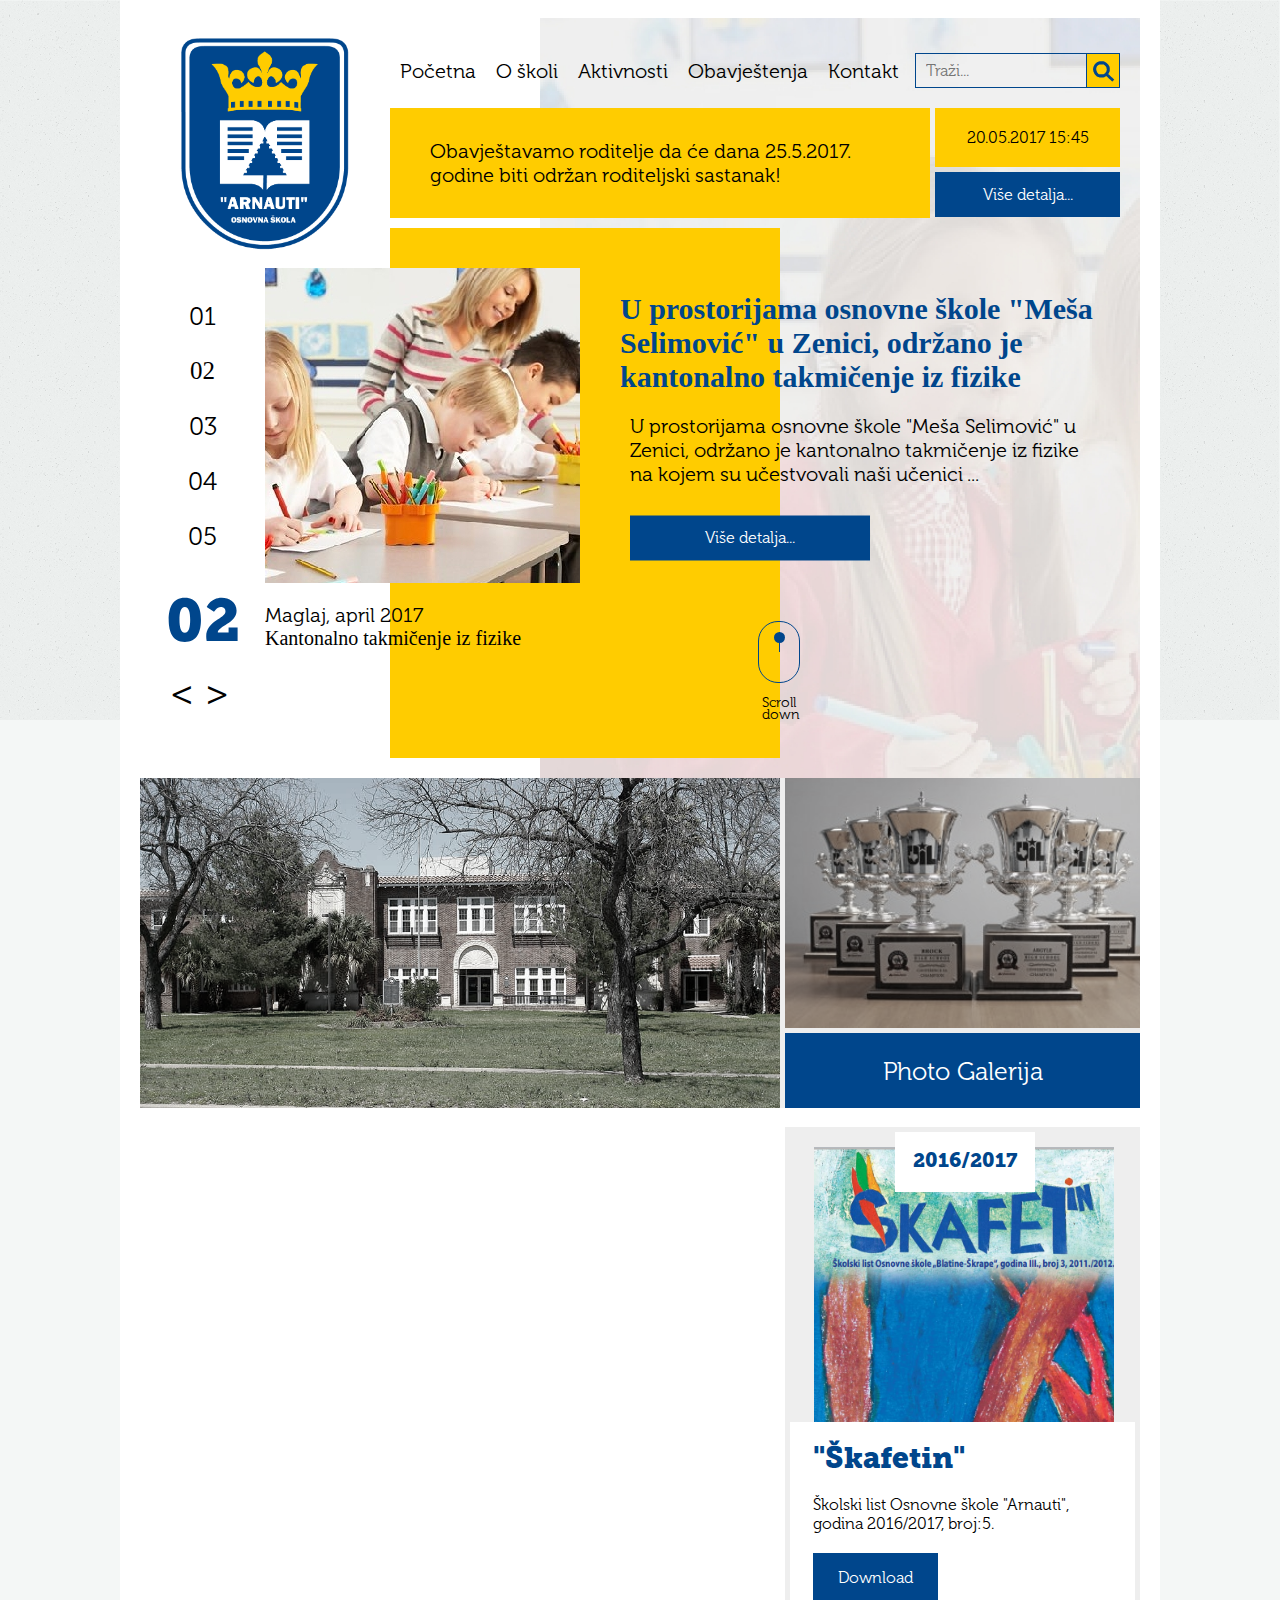
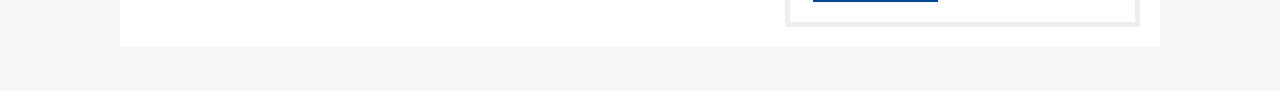
<file: index.html>
<!DOCTYPE html>

<!-- designed by Venad Brkić: venadb@hotmail.com -->
<!-- Oficijenlna web stranica osnovne škole "Arnauti" u Arnautima -->

<html lang="hr">
	<head>
		<meta charset="UTF-8">
		<title>Osnovna škola "Arnauti"</title>
		
		<link rel="stylesheet" href="css/glavni.css">
	</head>
	<body>
		<div class="okvir">
			<div class="sekcija-jedan">
				<!------- PODSEKCIJA-JEDAN ------->
				<div class="podsekcija-jedan">
					<div class="logo"> </div>
					
					<div class="navigacija-box">
						<nav>
							<ul>
								<a href="#"><li><div class="va">Početna </div></li></a>
								<a href="#"><li><div class="va">O školi </div></li></a>
								<a href="#"><li><div class="va">Aktivnosti </div></li></a>
								<a href="#"><li><div class="va">Obavještenja</div></li></a>
								<a href="#"><li><div class="va">Kontakt</div></li></a>
							</ul>
						</nav>
						<div class="trazilica">
							<div class="va">
							<form>
								<input type="text" name="search" placeholder="Traži...">
							</form>
							</div>
							
						</div>
					</div><!-- kraj navigacija-box -->
					
					<div class="obavjestenja-box">
						<div class="a1">
							<div class="a1a"></div>	
							<div class="a1b">
								<div class="va"> 
									Obavještavamo roditelje da će dana 25.5.2017. godine biti održan roditeljski sastanak!
								</div>
							</div>
							<div class="a1c">
								<div class="a1c1">
									<div class="va">
										
										20.05.2017 15:45
									</div>
								</div>
								<a href="#">
									<div class="a1c2">
										<div class="va">
											Više detalja...
										</div>
									</div>
								</a>
							</div>
						</div>
						
					</div><!--kraj obavjestenja-box -->
				</div><!-- podsekcija-jedan -->
				<!------- PODSEKCIJA-DVA --------->
				<div class="podsekcija-dva">
				
					<div class="pd-gornji-box">
						<div class="navigacija-brojevi">
							<ul>
								<a href="#"> <li><div class="va">01</div></li></a>
								<a href="#"> <li><div class="va bo">02</div></li></a>
								<a href="#"> <li><div class="va">03</div></li></a>
								<a href="#"> <li><div class="va">04</div></li></a>
								<a href="#"> <li><div class="va">05</div></li></a>
								
							</ul>
						</div>
						<div class="slika-slide"><img src="slike/djeca.jpg"></div>
						<div class="tekst-slide">
							<div class="va">
							<a href="#"><h1 class="bo"> U prostorijama osnovne škole "Meša Selimović" u Zenici, održano je kantonalno takmičenje iz fizike</h1></a>
							<p>U prostorijama osnovne škole "Meša Selimović" u Zenici, održano je kantonalno takmičenje iz fizike na kojem su učestvovali naši učenici ...</p>
							<a href="#"><div class="vise-akt"><div class="va">Više detalja...</div></div></a>
							</div>
							
						</div>
					</div> <!--kraj pd-gornji-box -->
					
					<div class="pd-donji-box">
						<div class="lijevi-box-slide">
							<div class="veliki-broj">
								<div class="broj-slide"><div class="va">02</div></div>
								<div class="tekst-ispod-slide">
									<div class="va">
										<p>Maglaj, april 2017</p>
										<p class="bo">Kantonalno takmičenje iz fizike</p>
									</div>
								</div>
							</div>
							<div class="strelice-navigacija"> &lt &gt  </div>
						</div> 
						<div class="desni-box-slide">
							<div class='icon-scroll'>
								<div class="loptica"></div>
								<div class="linija-loptica"></div>
								<p class="scroll">Scroll down</p>
							<div/>
						</div>
					</div> <!-- kraj pd-donji-box -->
					
				</div> <!-- kraj podsekcija-dva -->
			</div> <!-- kraj sekcija-jedan -->
			<div class="sekcija-dva">
				<div class="ph-1"></div>
				<div class="ph-2">
					<div class="ph-2a"></div>
					<div class="ph-2b"><div class="va">Photo Galerija</div></div>
				</div>
			</div><!-- kraj sekcija-dva-->
			<div class="sekcija-tri">
				<div class="s3-2"></div>
				<div class="s3-1">
					<div class="s3-1a"></div>
					<div class="s3-1b">
						<div class="s3-1b-naslov"> "Škafetin" </div>
						<div class="s3-1b-text">Školski list Osnovne škole "Arnauti", godina 2016/2017, broj:5.</div>
						<div class="s3-1b-download">Download</div>
					</div>
					<div class="s3-1c"><div class="va">2016/2017</div></div>
				</div>
				
			</div><!-- kraj sekcija-tri -->
			
		</div> <!-- kraj okvir -->
	</body>
</html>
</file>
<file: css/glavni.css>
/*
	Oficijelna web stranica, osnovne �kole "Arnauti" u Arnautima
	Dizajn i development: Venad Brki�, venadb@hotmail.com
*/

/*
	BOJE: 
		�UTA: #FC0
	   PLAVA: #00468C
*/

@font-face { font-family: Gfont;src: url("../fonts/MSR.otf");}
@font-face { font-family: Vfont;src: url("../fonts/MSV.otf");}
a{text-decoration:none; color:inherit;}
*{margin:0px; padding:0px; font-size:16px; font-family:Gfont;}
.va{position:relative;top:50%;transform: translateY(-50%);}
.bo{font-family:"Museo Slab 700";}

body{
	background-image: url("../slike/texture.png");
	background-size:100%;
	background-repeat:no-repeat;
	background-color: #f4f7f6;
	background-attachment:fixed;
}

.okvir{
	width:1040px;
	margin:auto;
	/*background-image:url("../slike/navbck.jpg");
	background-position:5px -10px;
	background-size:cover;*/
	height:auto;
}

.sekcija-jedan{
	width: 1000px;
	height:760px;
	display:inline-block;
	background-image: url("../slike/bck.jpg");
	background-color:#fff;
	background-size:63%;
	background-repeat:no-repeat;
	background-position: 400px 0px;
	border-right: 20px solid #fff;
	border-top: 18px solid #fff;
	border-left: 20px solid #fff;
	animation: bckz linear 30s infinite;
}
@keyframes bckz{
				0%{background-size:63%;}
				50% {background-size:73%;}
				100%{background-size:63%;}
			}
/* ------------- PODSEKCIJA-JEDAN ----------- */
.podsekcija-jedan{
	width:1000px;
	height:230px;
	padding-top:20px;
	display:block;
	float:left;
}
.logo{
	width:250px;
	height:230px;
	text-align:center;
	display:inline-block;
	float:left;
	background-image:url(../slike/logo.png);
	background-size: 168px auto;
	background-repeat:no-repeat;
	background-position:center 0px;
}
.navigacija-box{
	width:750px;
	height:60px;
	display:inline-block;
	float:left;
}
	nav ul{
		list-style-type:none;
		text-align:center;
		margin-top: 15px;
		
	}
	nav ul li{
		display:inline-block;
		float:left;
		width:auto;
		padding:0px 10px 0px 10px;
		height:35px;
	}
	nav ul li:hover{
		border-bottom:10px solid #FC0;
	}
	nav ul li .va{font-size:20px;}
	.trazilica{
		height:60px;
		width:205px;
		display:inline-block;
		float:right;
		margin-right:20px;
		text-align:right;
	}
	
	input[type=text] {
    width: 205px;
	height:35px;
    box-sizing: border-box;
	background-image: url('../slike/trazilica.png');
    background-position: 170px 0px; 
    background-repeat: no-repeat;
    border: 1px solid #00468C;
    background-color: transparent;
    padding: 10px 35px 10px 10px;
    -webkit-transition: width 0.4s ease-in-out;
    transition: width 0.4s ease-in-out;
	margin-bottom:25px;
	}
	
.obavjestenja-box{
	width:750px;
	height:170px;
	display:inline-block;
	float:left;
}
	.a1{
		display:block;
		float:left;
		width:740px;
		height: 110px;
		margin:10px 10px 10px 0px;
		
	}
	/*.a1a{
		display:inline-block;
		float:left;
		width:70px;
		height:70px;
		padding:20px;
		background-color:#FC0;
		background-image:url("../slike/zvono.png");
		background-position:center;
		background-repeat:no-repeat;
		background-size:50px 50px;
		
	}
	*/
	.a1b{
		width:460px;
		height:90px;
		padding:10px 40px 10px 40px;
		display:inline-block;
		float:left;
		background-color:#FC0;
		}
		.a1b > .va{
			font-size:20px;
		}
	.a1c{
		width:185px;
		height:110px;
		display:inline-block;
		float:left;
		margin-left:5px;
	}
	.a1c1, .a1c2{
		width:185px;
		height:58.5px;
		display:inline-block;
		float:left;
		background-color:#FC0;
		text-align:center;
	}
	.a1c2{
		background-color:#00468C;
		height:45px;
		margin-top:5px;
		color:#fff;
		text-align:center;
	}
		.a1c2:hover{
			background-color:#fff;
			color:#00468C;
		}
/* ------------- PODSEKCIJA-DVA ------------- */

.podsekcija-dva {
	width:1000px;
	height:530px;
	display:block;
	float:left;
	margin-top: -40px;
	background-image:url("../slike/zutabck.jpg");
	background-repeat:no-repeat;
	background-position:250px;
	background-size: 390px 530px;
}
.pd-gornji-box {
	width:1000px;
	height:315px;
	margin-top:40px;
	display:block;
	float:left;
}

			.navigacija-brojevi, .slika-slide {
				display:inline-block;
				float:left;
				width:125px;
				height:315px;
			}
					.navigacija-brojevi ul {
						list-style-type:none;
						margin: 20px;
					}
					.navigacija-brojevi ul li{
						display:inline-block;
						float:left;
						width:85px;
						height:55px;
						text-align:center;
					} 
					.navigacija-brojevi ul li .va{
						font-size:25px;
					}
					
					.navigacija-brojevi ul li:hover{
						background-color:#00468C;
						color:#fff;
					}
					
					
			.slika-slide {
				width:315px;
				overflow:hidden;
			}
			.slika-slide img{
				height:100%;
				width:100%;
			}
			
			
			.tekst-slide {
				display:inline-block;
				float:left;
				height:315px;
				width:560px
			}
					.tekst-slide > .va > a > h1 {
						font-size:30px;
						padding: 0px 40px 20px 40px;
						color:#00468C;	
					}
					.tekst-slide > .va > a > h1:hover {
						color:#fff;
					}
					.tekst-slide > .va > p {
						font-size:20px;
						padding-left: 50px;
						padding-right:40px;
					}


.pd-donji-box {
	width:1000px;
	height:175px;
	display:block;
	float:left;
}
		.lijevi-box-slide{
			height:172px;
			width:640px;
			display:inline-block;
			float:left;

		}
					.veliki-broj, .strelice-navigacija{
						display:inline-block;
						float:left;
						width:640px;
						height:86px;
					}
							.broj-slide{
								width:125px;
								height:86px;
								display:inline-block;
								float:left;
								text-align:center;
								
							}
							.broj-slide > .va {
								font-size:60px;
								font-family:Vfont;
								color:#00468C;
							}
							.tekst-ispod-slide{
								width:495px;
								display:inline-block;
								padding-right:20px;
								float:left;
								height:86px;
							}
							.tekst-ispod-slide > .va > p {
								font-size:20px;
							}
							.strelice-navigacija {
								padding-left:30px;
								font-size:40px;
							}
					
		.desni-box-slide{
			height:172px;
			width:360px;
			display:inline-block;
			float:left;	
		}
				.vise-akt{
					width:240px;
					margin:30px 60px 20px 50px;
					background-color:#00468C;
					color:#fff;
					height:45px;
					text-align:center;
				}
				.vise-akt:hover{
					background-color:#fff;
					color:#00468C;
				}

	.icon-scroll{
		position:relative;
		left:-22px;
		top:22%;
		border: 1px solid #00468C;
		border-radius: 20px;
		width:40px;
		height:60px;
	}
	.loptica{
		position:absolute;
		left:15px;
		top:10px;
		display:block;
		width:11px;
		height:11px;
		background-color:#00468C;
		border-radius: 100%;
		z-index:100;
		animation: loptica linear 1.5s infinite;
	}
	@keyframes loptica{
				0%{top:10px;opacity:1;}
				100%{top:25px;opacity:0;}
			}
	.linija-loptica{
		position:absolute;
		width:1px;
		height:20px;
		border-right:1px solid #00468C;
		left:19px;
		top:10px;
		z-index:99;
	}
	.scroll{
		position:absolute;
		line-height:.9em;
		margin-left:3px;
		margin-top:75px;
		font-size:14px;
	}

/* SEKCIJA DVA ---------- */
.sekcija-dva{
	width:1000px;
	height:330px;
	display:inline-block;
	border-right: 20px solid #fff;
	border-left: 20px solid #fff;
	margin-top:20px;
	margin-left:-20px;
	border-bottom: 20px solid #fff;
	background-color:#eee;
}
.ph-1{
	width:640px;
	height:330px;
	display:inline-block;
	float:left;
	background-image:url("../slike/ph-1.jpg");
	background-repeat:no-repeat;
	background-size:cover;
	filter: grayscale(80%);
}
.ph-1:hover, .ph-2a:hover{
	filter: grayscale(0%);
}

.ph-2{
	width:360px;
	height:330px;
	display:inline-block;
	float:left;
}
.ph-2a{
	background-color:#eee;
	width:355px;
	height:250px;
	display:inline-block;
	float:left;
	overflow:hidden;
	background-image:url("../slike/ph-2.jpg");
	background-repeat:no-repeat;
	background-size:cover;
	filter: grayscale(80%);
	margin:0 0 0 5px;
}
.ph-2b{
	background-color:#00468C;
	margin:5px 0 0 5px;
	width:355px;
	height:75px;
	display:inline-block;
	float:left;
	text-align:center;
	overflow:hidden;
}
.ph-2b .va{
	font-size:25px;
	font-family:Gfont;
	color:#fff;
}
/* SEKCIJA TRI ---------- */
.sekcija-tri{
	width:1000px;
	height:500px;
	display:inline-block;
	border-right: 20px solid #fff;
	border-left: 20px solid #fff;
	margin-left:-20px;
	border-bottom: 20px solid #fff;
	margin-bottom:40px;
	background-color:#fff;
	margin-top:-5px;
}
.s3-2{
	background-color:#fff;
	width:640px;
	height:500px;
	display:inline-block;
	float:left;
}
.s3-1{
	background-color:#eee;
	width:355px;
	height:500px;
	display:inline-block;
	float:left;
	position:relative;
	margin-left:5px;
}
.s3-1a{
	position:absolute;
	width:300px;
	height:455px;
	left:29px;
	bottom:25px;
	background-color:red;
	background-image:url("../slike/list.png");
	background-repeat:no-repeat;
	background-size:cover;
	z-index:1;
}
.s3-1b{
	position:absolute;
	width:345px;
	height:200px;
	left:5px;
	bottom:5px;
	z-index:2;
	background-color:#fff;
}
.s3-1b-naslov{
	width:285px;
	font-size:30px;
	font-family:Vfont;
	margin:20px 20px 16px 23px;
	color:#00468C;
}
.s3-1b-text{
	width:285px;
	margin:0px 20px 20px 23px;
}
.s3-1b-download{
	display:inline-block;
	background-color:#00468C;
	padding:15px 25px;
	color:#fff;
	margin-left:23px;
}
.s3-1c{
	position:absolute;
	width:140px;
	height:60px;
	left:110px;
	top:5px;
	z-index:2;
	background-color:#fff;
	text-align:center;
}
.s3-1c .va{
	font-size:20px;
	font-family:Vfont;
	color:#00468C;
}
</file>
